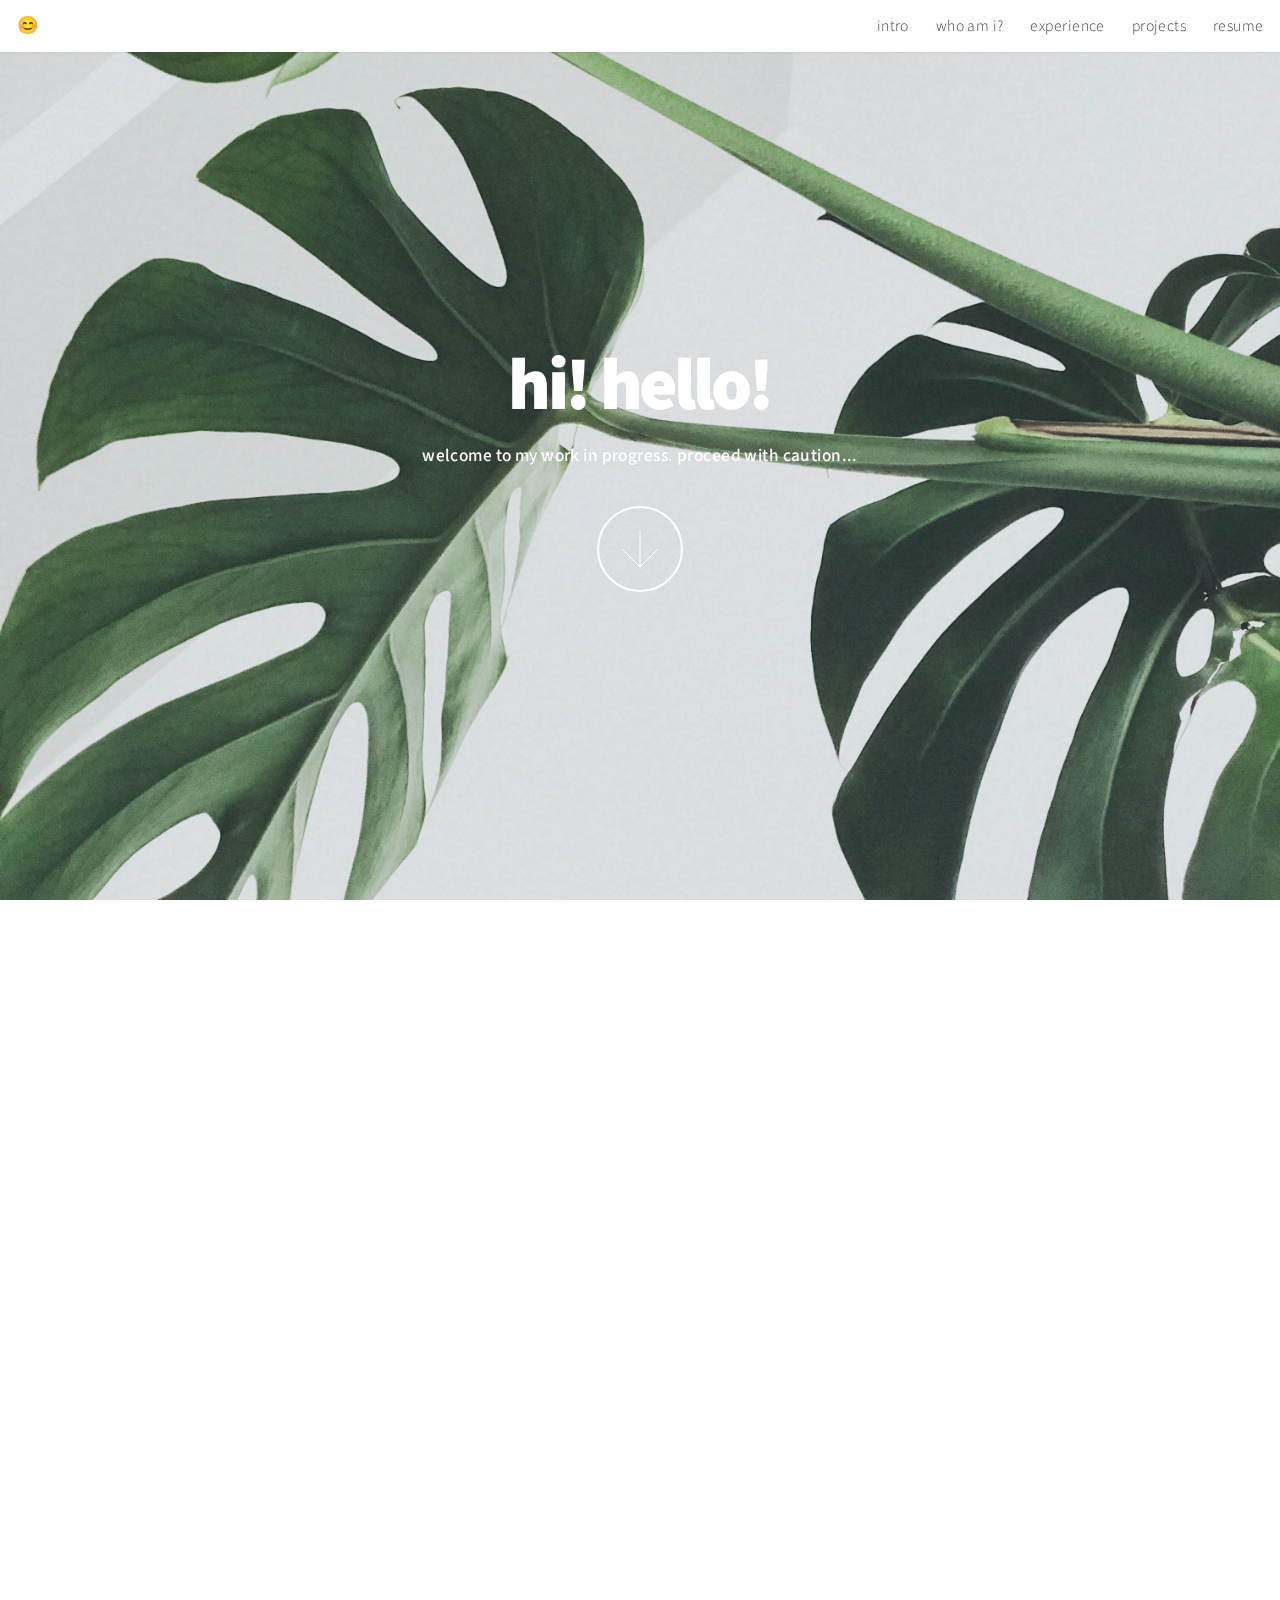
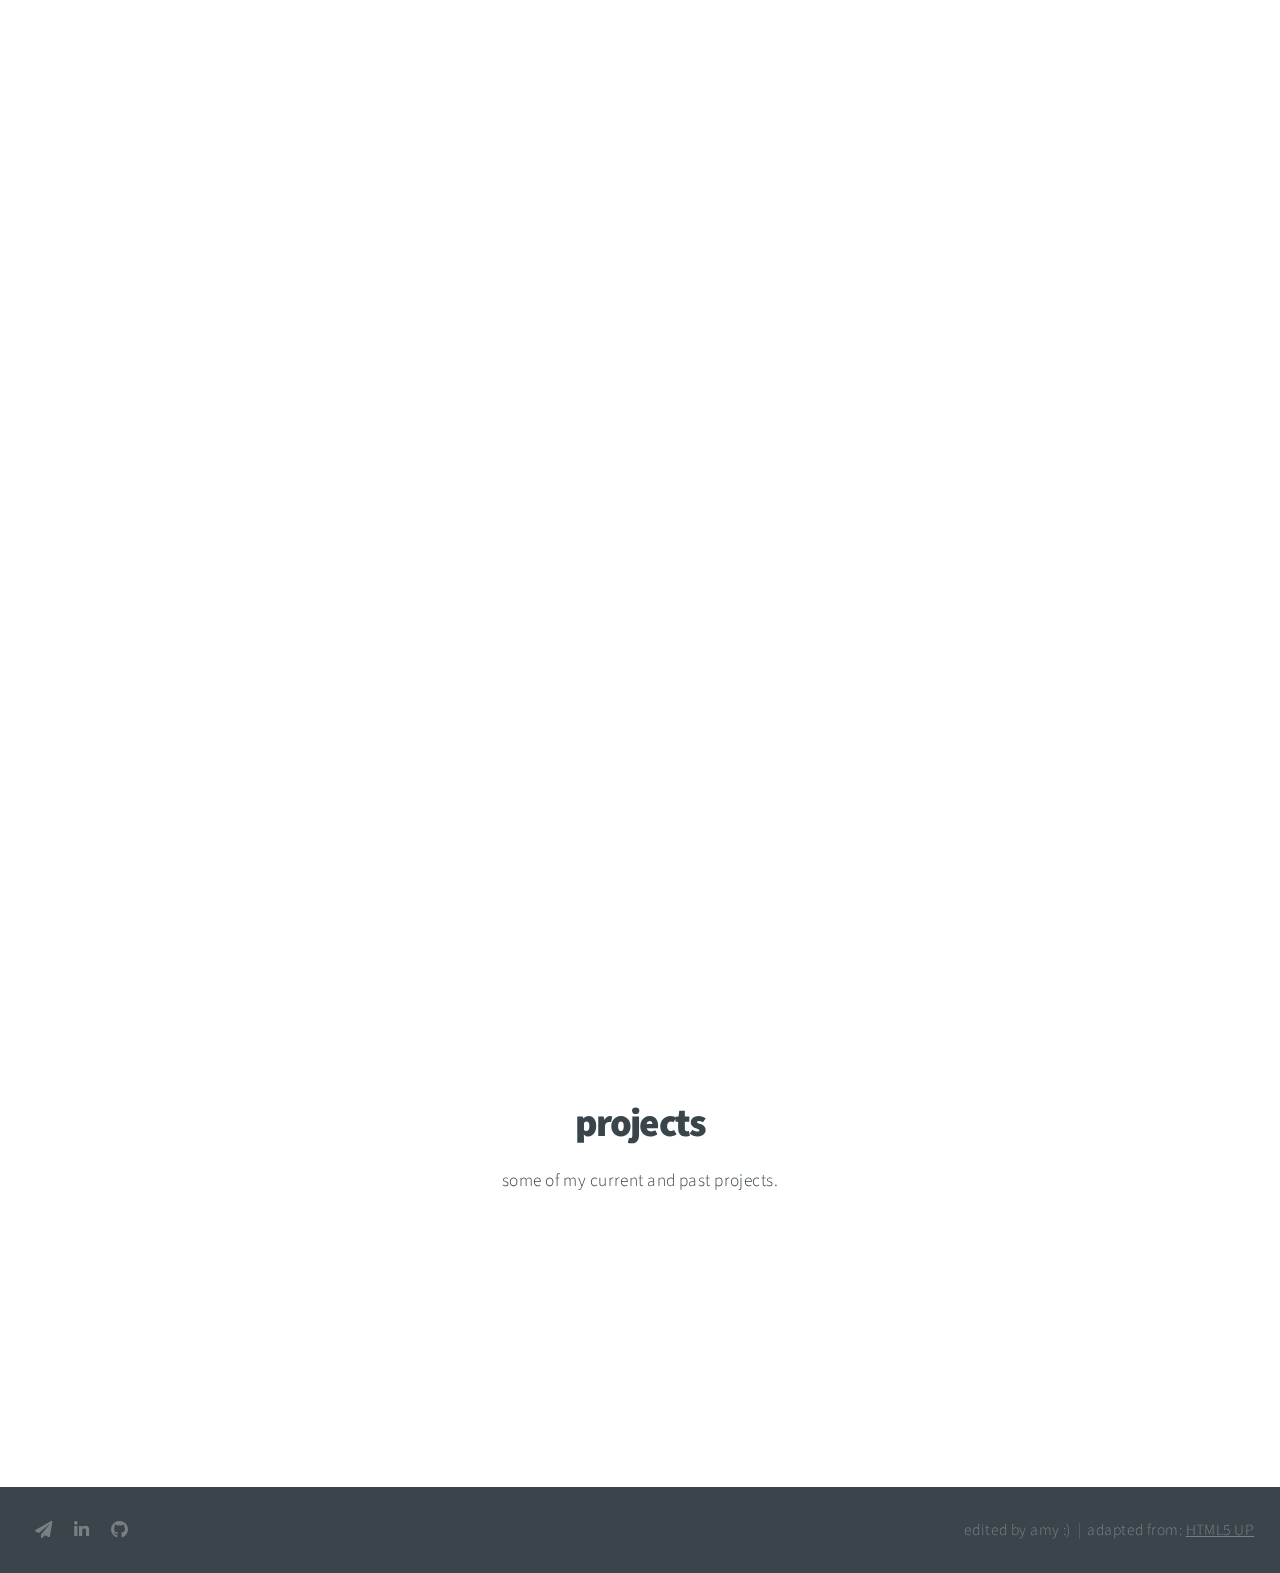
<file: website/index.html>
<!DOCTYPE HTML>
<!--
	Big Picture by HTML5 UP
	html5up.net | @ajlkn
	Free for personal and commercial use under the CCA 3.0 license (html5up.net/license)
-->
<html>
	<head>
		<title>  👋 hello! </title>
		<meta charset="utf-8" />
		<meta name="viewport" content="width=device-width, initial-scale=1, user-scalable=no" />
		<link rel="stylesheet" href="assets/css/main.css" />
		<noscript><link rel="stylesheet" href="assets/css/noscript.css" /></noscript>
	</head>
	<body class="is-preload">

		<!-- Header -->
			<header id="header">
				<h1> 😊 </h1>
				<nav>
					<ul>
						<li><a href="#intro">intro</a></li>
						<li><a href="#one">who am i?</a></li>
						<li><a href="#two">experience</a></li>
						<li><a href="#work">projects</a></li>
						<li><a href="assets/amykong-resume.pdf" target="_blank" >resume</a></li>
					</ul>
				</nav>
			</header>

		<!-- Intro -->
			<section id="intro" class="main style1 dark fullscreen">
				<div class="content">
					<header>
						<h2>hi! hello!</h2>
					</header>
					<p> <b> welcome to my work in progress. proceed with caution...  </b> </p>
					<footer>
						<a href="#one" class="button style2 down">More</a>
					</footer>
				</div>
			</section>

		<!-- One -->
			<section id="one" class="main style2 right dark fullscreen">
				<div class="content box style2">
					<header>
						<h2>who am i?</h2>
					</header>
					<p> i'm amy! i currently study mathematics and computer science at UBC. </p>
				</div>
				<a href="#two" class="button style2 down anchored">Next</a>
			</section>

		<!-- Two -->
			<section id="two" class="main style2 left dark fullscreen">
				<div class="content box style2">
					<header>
						<h2>work experience</h2>
					</header>
					<h4> Lifeguard/Instructor   |   City of Vancouver </h4>
					
					<p> 
						<ul> ‣ Teach and engage children, ages 3-16, about swimming skills and water safety </ul> 
						<ul> ‣ Develop and adapt lesson plans to various types of learners </ul>
						<ul> ‣ Continuously learn new techniques and skills when teaching in novel environments </ul>
						<ul> ‣ Ensure safety and overall security of patrons within the facility </ul> 
					</p>
					
				</div>
				<a href="#work" class="button style2 down anchored">Next</a>
			</section>

		<!-- Work -->
			<section id="work" class="main style3 primary">
				<div class="content">
					<header>
						<h2>projects</h2>
						<p> some of my current and past projects. </p>
					</header>

					<!-- Gallery  -->
						<div class="gallery">
							<article class="from-left">
								<!-- <a href="images/fulls/01.jpg" class="image fit"><img src="images/thumbs/01.jpg" title="The Anonymous Red" alt="" /></a> -->
								<h4>bullet journal inspired to-do list</h4>
								<p>
									<ul> ‣ made with Java, utilizing Java Swing as UI </ul>
									<ul> ‣ tested with JUnit </ul>
								</p>
							</article>
							<!-- <article class="from-right">
								
							</article>
							<article class="from-left">
								
							</article>
							<article class="from-right">
								
							</article>
							<article class="from-left">
								
							</article>
							<article class="from-right">
								
							</article> -->
						</div>

				</div>
			</section>


		<!-- Footer -->
			<footer id="footer">

				<!-- Icons -->
					<ul class="icons">
						<li><a href="mailto: amykong26@gmail.com" class="icon solid fa-paper-plane"><span class="label">Email</span></a></li>
						<li><a href="https://www.linkedin.com/in/amykong-/" target = "_blank" class="icon brands fa-linkedin-in"><span class="label">LinkedIn</span></a></li>
						<li><a href="https://github.com/a-kong" target="_blank" class = "icon brands fa-github"><span class="label">Github</span></a></li>
					</ul>

				<!-- Menu -->
					<ul class="menu">
						<li>edited by amy :) </li><li> adapted from: <a href="https://html5up.net" target = "_blank"> <span class = "label"> HTML5 UP </span></a></li>
					</ul>

			</footer>

		<!-- Scripts -->
			<script src="assets/js/jquery.min.js"></script>
			<script src="assets/js/jquery.poptrox.min.js"></script>
			<script src="assets/js/jquery.scrolly.min.js"></script>
			<script src="assets/js/jquery.scrollex.min.js"></script>
			<script src="assets/js/browser.min.js"></script>
			<script src="assets/js/breakpoints.min.js"></script>
			<script src="assets/js/util.js"></script>
			<script src="assets/js/main.js"></script>

	</body>
</html>
</file>
<file: website/assets/css/noscript.css>
/*
	Big Picture by HTML5 UP
	html5up.net | @ajlkn
	Free for personal and commercial use under the CCA 3.0 license (html5up.net/license)
*/

/* Loader */

	body:before, body:after {
		display: none;
	}
</file>
<file: website/assets/css/main.css>
@import url("https://fonts.googleapis.com/css?family=Source+Sans+Pro:300,900");
@import url("fontawesome-all.min.css");

/*
	Big Picture by HTML5 UP
	html5up.net | @ajlkn
	Free for personal and commercial use under the CCA 3.0 license (html5up.net/license)
*/

html, body, div, span, applet, object,
iframe, h1, h2, h3, h4, h5, h6, p, blockquote,
pre, a, abbr, acronym, address, big, cite,
code, del, dfn, em, img, ins, kbd, q, s, samp,
small, strike, strong, sub, sup, tt, var, b,
u, i, center, dl, dt, dd, ol, ul, li, fieldset,
form, label, legend, table, caption, tbody,
tfoot, thead, tr, th, td, article, aside,
canvas, details, embed, figure, figcaption,
footer, header, hgroup, menu, nav, output, ruby,
section, summary, time, mark, audio, video {
	margin: 0;
	padding: 0;
	border: 0;
	font-size: 100%;
	font: inherit;
	vertical-align: baseline;}

article, aside, details, figcaption, figure,
footer, header, hgroup, menu, nav, section {
	display: block;}

body {
	line-height: 1;
}

ol, ul {
	list-style: none;
}

blockquote, q {
	quotes: none;
}

	blockquote:before, blockquote:after, q:before, q:after {
		content: '';
		content: none;
	}

table {
	border-collapse: collapse;
	border-spacing: 0;
}

body {
	-webkit-text-size-adjust: none;
}

mark {
	background-color: transparent;
	color: inherit;
}

input::-moz-focus-inner {
	border: 0;
	padding: 0;
}

input, select, textarea {
	-moz-appearance: none;
	-webkit-appearance: none;
	-ms-appearance: none;
	appearance: none;
}

/* Basic */

	@-ms-viewport {
		width: device-width;
	}

	html {
		height: 100%;
	}

	html {
		box-sizing: border-box;
	}

	*, *:before, *:after {
		box-sizing: inherit;
	}

	body {
		background: #ffffff;
		height: 100%;
		min-width: 320px;
	}

		body.is-preload *, body.is-preload *:before, body.is-preload *:after {
			-moz-animation: none !important;
			-webkit-animation: none !important;
			-ms-animation: none !important;
			animation: none !important;
			-moz-transition: none !important;
			-webkit-transition: none !important;
			-ms-transition: none !important;
			transition: none !important;
		}

/* Spinner */

	@-moz-keyframes spinner-rotate {
		0% {
			-moz-transform: scale(1) rotate(0deg);
			-webkit-transform: scale(1) rotate(0deg);
			-ms-transform: scale(1) rotate(0deg);
			transform: scale(1) rotate(0deg);
		}

		100% {
			-moz-transform: scale(1) rotate(360deg);
			-webkit-transform: scale(1) rotate(360deg);
			-ms-transform: scale(1) rotate(360deg);
			transform: scale(1) rotate(360deg);
		}
	}

	@-webkit-keyframes spinner-rotate {
		0% {
			-moz-transform: scale(1) rotate(0deg);
			-webkit-transform: scale(1) rotate(0deg);
			-ms-transform: scale(1) rotate(0deg);
			transform: scale(1) rotate(0deg);
		}

		100% {
			-moz-transform: scale(1) rotate(360deg);
			-webkit-transform: scale(1) rotate(360deg);
			-ms-transform: scale(1) rotate(360deg);
			transform: scale(1) rotate(360deg);
		}
	}

	@-ms-keyframes spinner-rotate {
		0% {
			-moz-transform: scale(1) rotate(0deg);
			-webkit-transform: scale(1) rotate(0deg);
			-ms-transform: scale(1) rotate(0deg);
			transform: scale(1) rotate(0deg);
		}

		100% {
			-moz-transform: scale(1) rotate(360deg);
			-webkit-transform: scale(1) rotate(360deg);
			-ms-transform: scale(1) rotate(360deg);
			transform: scale(1) rotate(360deg);
		}
	}

	@keyframes spinner-rotate {
		0% {
			-moz-transform: scale(1) rotate(0deg);
			-webkit-transform: scale(1) rotate(0deg);
			-ms-transform: scale(1) rotate(0deg);
			transform: scale(1) rotate(0deg);
		}

		100% {
			-moz-transform: scale(1) rotate(360deg);
			-webkit-transform: scale(1) rotate(360deg);
			-ms-transform: scale(1) rotate(360deg);
			transform: scale(1) rotate(360deg);
		}
	}

/* Loader */

	@-moz-keyframes spinner-show {
		0% {
			opacity: 0;
		}

		100% {
			opacity: 1;
		}
	}

	@-webkit-keyframes spinner-show {
		0% {
			opacity: 0;
		}

		100% {
			opacity: 1;
		}
	}

	@-ms-keyframes spinner-show {
		0% {
			opacity: 0;
		}

		100% {
			opacity: 1;
		}
	}

	@keyframes spinner-show {
		0% {
			opacity: 0;
		}

		100% {
			opacity: 1;
		}
	}

	@-moz-keyframes spinner-hide {
		0% {
			-moz-transform: scale(1) rotate(0deg);
			-webkit-transform: scale(1) rotate(0deg);
			-ms-transform: scale(1) rotate(0deg);
			transform: scale(1) rotate(0deg);
			color: #e5e6e7;
			z-index: 100001;
		}

		99% {
			-moz-transform: scale(0.5) rotate(360deg);
			-webkit-transform: scale(0.5) rotate(360deg);
			-ms-transform: scale(0.5) rotate(360deg);
			transform: scale(0.5) rotate(360deg);
			color: #e5e6e7;
			z-index: 100001;
		}

		100% {
			-moz-transform: scale(0.5) rotate(360deg);
			-webkit-transform: scale(0.5) rotate(360deg);
			-ms-transform: scale(0.5) rotate(360deg);
			transform: scale(0.5) rotate(360deg);
			color: #e5e6e7;
			z-index: -1;
		}
	}

	@-webkit-keyframes spinner-hide {
		0% {
			-moz-transform: scale(1) rotate(0deg);
			-webkit-transform: scale(1) rotate(0deg);
			-ms-transform: scale(1) rotate(0deg);
			transform: scale(1) rotate(0deg);
			color: #e5e6e7;
			z-index: 100001;
		}

		99% {
			-moz-transform: scale(0.5) rotate(360deg);
			-webkit-transform: scale(0.5) rotate(360deg);
			-ms-transform: scale(0.5) rotate(360deg);
			transform: scale(0.5) rotate(360deg);
			color: #e5e6e7;
			z-index: 100001;
		}

		100% {
			-moz-transform: scale(0.5) rotate(360deg);
			-webkit-transform: scale(0.5) rotate(360deg);
			-ms-transform: scale(0.5) rotate(360deg);
			transform: scale(0.5) rotate(360deg);
			color: #e5e6e7;
			z-index: -1;
		}
	}

	@-ms-keyframes spinner-hide {
		0% {
			-moz-transform: scale(1) rotate(0deg);
			-webkit-transform: scale(1) rotate(0deg);
			-ms-transform: scale(1) rotate(0deg);
			transform: scale(1) rotate(0deg);
			color: #e5e6e7;
			z-index: 100001;
		}

		99% {
			-moz-transform: scale(0.5) rotate(360deg);
			-webkit-transform: scale(0.5) rotate(360deg);
			-ms-transform: scale(0.5) rotate(360deg);
			transform: scale(0.5) rotate(360deg);
			color: #e5e6e7;
			z-index: 100001;
		}

		100% {
			-moz-transform: scale(0.5) rotate(360deg);
			-webkit-transform: scale(0.5) rotate(360deg);
			-ms-transform: scale(0.5) rotate(360deg);
			transform: scale(0.5) rotate(360deg);
			color: #e5e6e7;
			z-index: -1;
		}
	}

	@keyframes spinner-hide {
		0% {
			-moz-transform: scale(1) rotate(0deg);
			-webkit-transform: scale(1) rotate(0deg);
			-ms-transform: scale(1) rotate(0deg);
			transform: scale(1) rotate(0deg);
			color: #e5e6e7;
			z-index: 100001;
		}

		99% {
			-moz-transform: scale(0.5) rotate(360deg);
			-webkit-transform: scale(0.5) rotate(360deg);
			-ms-transform: scale(0.5) rotate(360deg);
			transform: scale(0.5) rotate(360deg);
			color: #e5e6e7;
			z-index: 100001;
		}

		100% {
			-moz-transform: scale(0.5) rotate(360deg);
			-webkit-transform: scale(0.5) rotate(360deg);
			-ms-transform: scale(0.5) rotate(360deg);
			transform: scale(0.5) rotate(360deg);
			color: #e5e6e7;
			z-index: -1;
		}
	}

	@-moz-keyframes overlay-hide {
		0% {
			opacity: 1;
			z-index: 100000;
		}

		15% {
			opacity: 1;
			z-index: 100000;
		}

		99% {
			opacity: 0;
			z-index: 100000;
		}

		100% {
			opacity: 0;
			z-index: -1;
		}
	}

	@-webkit-keyframes overlay-hide {
		0% {
			opacity: 1;
			z-index: 100000;
		}

		15% {
			opacity: 1;
			z-index: 100000;
		}

		99% {
			opacity: 0;
			z-index: 100000;
		}

		100% {
			opacity: 0;
			z-index: -1;
		}
	}

	@-ms-keyframes overlay-hide {
		0% {
			opacity: 1;
			z-index: 100000;
		}

		15% {
			opacity: 1;
			z-index: 100000;
		}

		99% {
			opacity: 0;
			z-index: 100000;
		}

		100% {
			opacity: 0;
			z-index: -1;
		}
	}

	@keyframes overlay-hide {
		0% {
			opacity: 1;
			z-index: 100000;
		}

		15% {
			opacity: 1;
			z-index: 100000;
		}

		99% {
			opacity: 0;
			z-index: 100000;
		}

		100% {
			opacity: 0;
			z-index: -1;
		}
	}

	body {
		text-decoration: none;
	}

		body:before {
			-moz-animation: spinner-show 1.5s 1 0.25s ease forwards, spinner-hide 0.25s ease-in-out forwards !important;
			-webkit-animation: spinner-show 1.5s 1 0.25s ease forwards, spinner-hide 0.25s ease-in-out forwards !important;
			-ms-animation: spinner-show 1.5s 1 0.25s ease forwards, spinner-hide 0.25s ease-in-out forwards !important;
			animation: spinner-show 1.5s 1 0.25s ease forwards, spinner-hide 0.25s ease-in-out forwards !important;
			-moz-transform-origin: 50% 50%;
			-webkit-transform-origin: 50% 50%;
			-ms-transform-origin: 50% 50%;
			transform-origin: 50% 50%;
			-moz-osx-font-smoothing: grayscale;
			-webkit-font-smoothing: antialiased;
			font-family: FontAwesome;
			font-style: normal;
			font-weight: normal;
			text-transform: none !important;
			color: #e5e6e7;
			content: '\f1ce';
			cursor: default;
			display: block;
			font-size: 2em;
			height: 2em;
			left: 50%;
			line-height: 2em;
			margin: -1em 0 0 -1em;
			opacity: 0;
			position: fixed;
			text-align: center;
			top: 50%;
			width: 2em;
			z-index: -1;
		}

		body:after {
			-moz-animation: overlay-hide 1.5s ease-in forwards !important;
			-webkit-animation: overlay-hide 1.5s ease-in forwards !important;
			-ms-animation: overlay-hide 1.5s ease-in forwards !important;
			animation: overlay-hide 1.5s ease-in forwards !important;
			background: #ffffff;
			content: '';
			display: block;
			height: 100%;
			left: 0;
			opacity: 0;
			position: fixed;
			top: 0;
			width: 100%;
			z-index: -1;
		}

		body.is-preload:before {
			-moz-animation: spinner-show 1.5s 1 0.25s ease forwards, spinner-rotate 0.75s infinite linear !important;
			-webkit-animation: spinner-show 1.5s 1 0.25s ease forwards, spinner-rotate 0.75s infinite linear !important;
			-ms-animation: spinner-show 1.5s 1 0.25s ease forwards, spinner-rotate 0.75s infinite linear !important;
			animation: spinner-show 1.5s 1 0.25s ease forwards, spinner-rotate 0.75s infinite linear !important;
			z-index: 100001;
		}

		body.is-preload:after {
			-moz-animation: none !important;
			-webkit-animation: none !important;
			-ms-animation: none !important;
			animation: none !important;
			opacity: 1;
			z-index: 100000;
		}

	@media (-webkit-min-device-pixel-ratio: 2) {

		body:before {
			line-height: 2.025em;
		}

	}

/* Type */

	body, input, textarea, select {
		font-family: "Source Sans Pro", "sans-serif";
		font-weight: 300;
		font-size: 18pt;
		line-height: 1.75em;
		color: #39454b;
		letter-spacing: 0.025em;
	}

		@media screen and (max-width: 1920px) {

			body, input, textarea, select {
				font-size: 17pt;
			}

		}

		@media screen and (max-width: 1680px) {

			body, input, textarea, select {
				font-size: 15pt;
			}

		}

		@media screen and (max-width: 1280px) {

			body, input, textarea, select {
				font-size: 13pt;
			}

		}

		@media screen and (max-width: 1000px) {

			body, input, textarea, select {
				font-size: 13pt;
			}

		}

		@media screen and (max-width: 736px) {

			body, input, textarea, select {
				font-size: 12pt;
				line-height: 1.5em;
			}

		}

	h1, h2, h3, h4, h5, h6 {
		font-weight: 900;
		color: inherit;
		letter-spacing: -0.0325em;
	}

		h1 a, h2 a, h3 a, h4 a, h5 a, h6 a {
			color: inherit;
			text-decoration: none;
		}

	h2 {
		font-size: 2.25em;
		line-height: 1.25em;
		letter-spacing: -0.05em;
	}

	@media screen and (max-width: 736px) {

		h2 {
			font-size: 1.5em;
		}

	}

	strong {
		font-weight: 900;
		color: inherit;
	}

	b {
		font-weight: 500;
		color: inherit;
	}


	em, i {
		font-style: italic;
	}

	a {
		-moz-transition: color 0.2s ease-in-out;
		-webkit-transition: color 0.2s ease-in-out;
		-ms-transition: color 0.2s ease-in-out;
		transition: color 0.2s ease-in-out;
		color: #98c593;
	}

	sub {
		position: relative;
		top: 0.5em;
		font-size: 0.8em;
	}

	sup {
		position: relative;
		top: -0.5em;
		font-size: 0.8em;
	}

	hr {
		border: 0;
		border-top: solid 1px #e5e6e7;
	}

	blockquote {
		border-left: solid 0.5em #e5e6e7;
		padding: 1em 0 1em 2em;
		font-style: italic;
	}

	p, ul, ol, dl, table {
		margin-bottom: 1em;
	}

/* Box */

	.box {
		background: #ffffff;
		color: #39454b;
		padding: 2em;
	}

		.box > :last-child {
			margin-bottom: 0;
		}

		.box.style2 {
			padding: 3.5em 2.5em 3.5em 2.5em;
		}

		@media screen and (max-width: 736px) {

			.box {
				padding: 1em;
			}

				.box.style2 {
					padding: 1.5em 1.25em 1.5em 1.25em;
					background-color: rgba(255, 255, 255, 0.9);
				}

		}

/* Button */

	input[type="button"],
	input[type="submit"],
	input[type="reset"],
	.button,
	button {
		-moz-appearance: none;
		-webkit-appearance: none;
		-ms-appearance: none;
		appearance: none;
		-moz-transition: background-color 0.2s ease-in-out;
		-webkit-transition: background-color 0.2s ease-in-out;
		-ms-transition: background-color 0.2s ease-in-out;
		transition: background-color 0.2s ease-in-out;
		background-color: #98c593;
		border: 0;
		border-radius: 3.5em;
		color: #ffffff;
		cursor: pointer;
		display: inline-block;
		height: 3.5em;
		line-height: 3.5em;
		outline: 0;
		padding: 0 2em 0 2em;
		position: relative;
		text-align: center;
		text-decoration: none;
	}

		input[type="button"].down,
		input[type="submit"].down,
		input[type="reset"].down,
		.button.down,
		button.down {
			width: 5em;
			height: 5em;
			line-height: 4.5em;
			padding: 0;
			background-image: url("images/dark-arrow.svg");
			background-position: center center;
			background-repeat: no-repeat;
			text-indent: -10em;
			overflow: hidden;
		}

			input[type="button"].down.anchored,
			input[type="submit"].down.anchored,
			input[type="reset"].down.anchored,
			.button.down.anchored,
			button.down.anchored {
				bottom: 0;
				border-bottom: 0;
				border-radius: 3em 3em 0 0;
				height: 4.5em;
				margin-left: -2.5em;
			}

		input[type="button"].anchored,
		input[type="submit"].anchored,
		input[type="reset"].anchored,
		.button.anchored,
		button.anchored {
			position: absolute;
			left: 50%;
		}

		input[type="button"]:hover,
		input[type="submit"]:hover,
		input[type="reset"]:hover,
		.button:hover,
		button:hover {
			background-color: #a8cea4;
		}

		input[type="button"]:active,
		input[type="submit"]:active,
		input[type="reset"]:active,
		.button:active,
		button:active {
			background-color: #88bc82;
		}

		input[type="button"].style2,
		input[type="submit"].style2,
		input[type="reset"].style2,
		.button.style2,
		button.style2 {
			background-color: transparent;
			border: solid 2px #e5e6e7;
			color: inherit;
		}

			input[type="button"].style2:hover,
			input[type="submit"].style2:hover,
			input[type="reset"].style2:hover,
			.button.style2:hover,
			button.style2:hover {
				background-color: rgba(229, 230, 231, 0.25);
			}

			input[type="button"].style2:active,
			input[type="submit"].style2:active,
			input[type="reset"].style2:active,
			.button.style2:active,
			button.style2:active {
				background-color: rgba(229, 230, 231, 0.375);
			}

			input[type="button"].style2.down,
			input[type="submit"].style2.down,
			input[type="reset"].style2.down,
			.button.style2.down,
			button.style2.down {
				background-image: url("images/arrow.svg");
			}



/* Icon */

	.icon {
		text-decoration: none;
		position: relative;
		text-decoration: none;
	}

		.icon:before {
			-moz-osx-font-smoothing: grayscale;
			-webkit-font-smoothing: antialiased;
			display: inline-block;
			font-style: normal;
			font-variant: normal;
			text-rendering: auto;
			line-height: 1;
			text-transform: none !important;
			font-family: 'Font Awesome 5 Free';
			font-weight: 400;
		}

		.icon:before {
			line-height: inherit;
		}

		.icon > .label {
			display: none;
		}

		.icon.solid:before {
			font-weight: 900;
		}

		.icon.brands:before {
			font-family: 'Font Awesome 5 Brands';
		}

/* Image */

	.image {
		position: relative;
		display: inline-block;
	}

		.image:before {
			content: '';
			position: absolute;
			left: 0;
			top: 0;
			width: 100%;
			height: 100%;
			background: url("images/overlay.png");
		}

		.image img {
			display: block;
			width: 100%;
		}

		.image.featured {
			display: block;
			width: 100%;
			margin: 0 0 2em 0;
		}

		.image.fit {
			display: block;
			width: 100%;
		}

		.image.left {
			float: left;
			margin: 0 2em 2em 0;
		}

		.image.centered {
			display: block;
			margin: 0 0 2em 0;
		}

			.image.centered img {
				margin: 0 auto;
				width: auto;
			}

/* List */

	ul.default {
		list-style: disc;
		padding-left: 1em;
	}

		ul.default li {
			padding-left: 0.5em;
		}

	ul.menu {
		cursor: default;
	}

		ul.menu li {
			display: inline-block;
			line-height: 1em;
			border-left: solid 1px #e5e6e7;
			padding: 0 0 0 0.5em;
			margin: 0 0 0 0.5em;
		}

			ul.menu li:first-child {
				border-left: 0;
				padding-left: 0;
				margin-left: 0;
			}

	ol.default {
		list-style: decimal;
		padding-left: 1.25em;
	}

		ol.default li {
			padding-left: 0.25em;
		}

/* Actions */

	ul.actions {
		display: -moz-flex;
		display: -webkit-flex;
		display: -ms-flex;
		display: flex;
		cursor: default;
		list-style: none;
		margin-left: -1em;
		padding-left: 0;
	}

		ul.actions li {
			padding: 0 0 0 1em;
			vertical-align: middle;
		}

		ul.actions.special {
			-moz-justify-content: center;
			-webkit-justify-content: center;
			-ms-justify-content: center;
			justify-content: center;
			width: 100%;
			margin-left: 0;
		}

			ul.actions.special li:first-child {
				padding-left: 0;
			}

		ul.actions.stacked {
			-moz-flex-direction: column;
			-webkit-flex-direction: column;
			-ms-flex-direction: column;
			flex-direction: column;
			margin-left: 0;
		}

			ul.actions.stacked li {
				padding: 1.3em 0 0 0;
			}

				ul.actions.stacked li:first-child {
					padding-top: 0;
				}

		ul.actions.fit {
			width: calc(100% + 1em);
		}

			ul.actions.fit li {
				-moz-flex-grow: 1;
				-webkit-flex-grow: 1;
				-ms-flex-grow: 1;
				flex-grow: 1;
				-moz-flex-shrink: 1;
				-webkit-flex-shrink: 1;
				-ms-flex-shrink: 1;
				flex-shrink: 1;
				width: 100%;
			}

				ul.actions.fit li > * {
					width: 100%;
				}

			ul.actions.fit.stacked {
				width: 100%;
			}

		@media screen and (max-width: 480px) {

			ul.actions:not(.fixed) {
				-moz-flex-direction: column;
				-webkit-flex-direction: column;
				-ms-flex-direction: column;
				flex-direction: column;
				margin-left: 0;
				width: 100% !important;
			}

				ul.actions:not(.fixed) li {
					-moz-flex-grow: 1;
					-webkit-flex-grow: 1;
					-ms-flex-grow: 1;
					flex-grow: 1;
					-moz-flex-shrink: 1;
					-webkit-flex-shrink: 1;
					-ms-flex-shrink: 1;
					flex-shrink: 1;
					padding: 1em 0 0 0;
					text-align: center;
					width: 100%;
				}

					ul.actions:not(.fixed) li > * {
						width: 100%;
					}

					ul.actions:not(.fixed) li:first-child {
						padding-top: 0;
					}

					ul.actions:not(.fixed) li input[type="submit"],
					ul.actions:not(.fixed) li input[type="reset"],
					ul.actions:not(.fixed) li input[type="button"],
					ul.actions:not(.fixed) li button,
					ul.actions:not(.fixed) li .button {
						width: 100%;
					}

						ul.actions:not(.fixed) li input[type="submit"].icon:before,
						ul.actions:not(.fixed) li input[type="reset"].icon:before,
						ul.actions:not(.fixed) li input[type="button"].icon:before,
						ul.actions:not(.fixed) li button.icon:before,
						ul.actions:not(.fixed) li .button.icon:before {
							margin-left: -0.5rem;
						}

		}

/* Icons */

	ul.icons {
		cursor: default;
	}

		ul.icons li {
			display: inline-block;
		}

		ul.icons a {
			display: inline-block;
			width: 2em;
			height: 2em;
			line-height: 2em;
			text-align: center;
			border: 0;
		}

/* Sections/Article */

	header {
		margin-bottom: 1em;
	}

		header p {
			display: block;
			margin: 1em 0 0 0;
			padding: 0 0 0.5em 0;
		}

	footer {
		margin-top: 2em;
	}

/* Table */

	table {
		width: 100%;
	}

		table.default {
			width: 100%;
		}

			table.default tbody tr:nth-child(2n+2) {
				background: rgba(229, 230, 231, 0.5);
			}

			table.default td {
				padding: 0.5em 1em 0.5em 1em;
			}

			table.default th {
				text-align: left;
				font-weight: 900;
				padding: 0.5em 1em 0.5em 1em;
			}

			table.default thead {
				background: #39454b;
				color: #ffffff;
			}

			table.default tfoot {
				background: #e5e6e7;
			}

/* Poptrox */

	.poptrox-popup {
		-moz-box-sizing: content-box;
		-webkit-box-sizing: content-box;
		-ms-box-sizing: content-box;
		box-sizing: content-box;
		background: #fff;
		padding-bottom: 3em;
		box-shadow: 0 0.1em 0.15em 0 rgba(0, 0, 0, 0.15);
	}

		.poptrox-popup .loader {
			position: absolute;
			top: 50%;
			left: 50%;
			margin: -1em 0 0 -1em;
			width: 2em;
			height: 2em;
			display: block;
			font-size: 2em;
		}

			.poptrox-popup .loader:before {
				-moz-animation: spinner-rotate 0.75s infinite linear !important;
				-webkit-animation: spinner-rotate 0.75s infinite linear !important;
				-ms-animation: spinner-rotate 0.75s infinite linear !important;
				animation: spinner-rotate 0.75s infinite linear !important;
				-moz-osx-font-smoothing: grayscale;
				-webkit-font-smoothing: antialiased;
				font-family: FontAwesome;
				font-style: normal;
				font-weight: normal;
				text-transform: none !important;
				color: #e5e6e7;
				content: '\f1ce';
				cursor: default;
				display: block;
				height: 2em;
				left: 0;
				line-height: 2em;
				position: absolute;
				text-align: center;
				top: 0;
				width: 2em;
			}

		.poptrox-popup .caption {
			position: absolute;
			bottom: 0;
			left: 0;
			background: #ffffff;
			width: 100%;
			height: 3em;
			line-height: 2.8em;
			text-align: center;
			cursor: default;
			z-index: 1;
			font-size: 0.9em;
		}

		.poptrox-popup .nav-next,
		.poptrox-popup .nav-previous {
			-moz-transition: opacity 0.2s ease-in-out;
			-webkit-transition: opacity 0.2s ease-in-out;
			-ms-transition: opacity 0.2s ease-in-out;
			transition: opacity 0.2s ease-in-out;
			position: absolute;
			top: 0;
			width: 50%;
			height: 100%;
			opacity: 0;
			cursor: pointer;
			background: rgba(0, 0, 0, 0.01);
			-webkit-tap-highlight-color: rgba(255, 255, 255, 0);
		}

		.poptrox-popup .nav-next:before,
		.poptrox-popup .nav-previous:before {
			content: '';
			position: absolute;
			width: 96px;
			height: 64px;
			background: url("images/poptrox-nav.svg");
			top: calc(50% - 1.5em);
			margin: -32px 0 0 0;
		}

		.poptrox-popup:hover .nav-next,
		.poptrox-popup:hover .nav-previous {
			opacity: 0.5;
		}

		.poptrox-popup:hover .nav-next:hover,
		.poptrox-popup:hover .nav-previous:hover {
			opacity: 1.0;
		}

		.poptrox-popup .nav-previous:before {
			-moz-transform: scaleX(-1);
			-webkit-transform: scaleX(-1);
			-ms-transform: scaleX(-1);
			transform: scaleX(-1);
			-ms-filter: "FlipH";
			filter: FlipH;
		}

		.poptrox-popup .nav-next {
			right: 0;
		}

			.poptrox-popup .nav-next:before {
				right: 0;
			}

		.poptrox-popup .nav-previous {
			left: 0;
		}

			.poptrox-popup .nav-previous:before {
				left: 0;
			}

		.poptrox-popup .closer {
			-moz-transition: opacity 0.2s ease-in-out;
			-webkit-transition: opacity 0.2s ease-in-out;
			-ms-transition: opacity 0.2s ease-in-out;
			transition: opacity 0.2s ease-in-out;
			position: absolute;
			top: 0;
			right: 0;
			width: 64px;
			height: 64px;
			text-indent: -9999px;
			z-index: 2;
			opacity: 0;
			-webkit-tap-highlight-color: rgba(255, 255, 255, 0);
		}

			.poptrox-popup .closer:before {
				content: '';
				display: block;
				position: absolute;
				right: 16px;
				top: 16px;
				width: 40px;
				height: 40px;
				border-radius: 100%;
				box-shadow: inset 0 0 0 2px #fff;
				background: url("images/poptrox-closer.svg") center center;
				color: #ffffff !important;
			}

		.poptrox-popup:hover .closer {
			opacity: 0.5;
		}

			.poptrox-popup:hover .closer:hover {
				opacity: 1.0;
			}

		body.is-touch .poptrox-popup .nav-next,
		body.is-touch .poptrox-popup .nav-previous,
		body.is-touch .poptrox-popup .closer {
			opacity: 1.0 !important;
		}

		@media screen and (max-width: 736px) {

			.poptrox-popup .nav-next:before,
			.poptrox-popup .nav-previous:before {
				width: 48px;
				height: 32px;
				background-size: contain;
				margin: -16px 0 0 0;
			}

			.poptrox-popup .closer:before {
				right: 12px;
				top: 12px;
				width: 20px;
				height: 20px;
				box-shadow: inset 0 0 0 1px #fff;
				background-size: contain;
				opacity: 0.65;
			}

		}

/* Gallery */

	.gallery {
		display: -moz-flex;
		display: -webkit-flex;
		display: -ms-flex;
		display: flex;
		-moz-flex-wrap: wrap;
		-webkit-flex-wrap: wrap;
		-ms-flex-wrap: wrap;
		flex-wrap: wrap;
		width: 45em;
		max-width: 100%;
		margin: 0 auto 2em auto;
	}

		.gallery article {
			-moz-transition: -moz-transform 1s ease, opacity 1s ease;
			-webkit-transition: -webkit-transform 1s ease, opacity 1s ease;
			-ms-transition: -ms-transform 1s ease, opacity 1s ease;
			transition: transform 1s ease, opacity 1s ease;
			-moz-transform: translateX(0);
			-webkit-transform: translateX(0);
			-ms-transform: translateX(0);
			transform: translateX(0);
			width: 50%;
			position: relative;
			opacity: 1.0;
		}

			.gallery article .image {
				margin: 0;
				display: block;
			}

			.gallery article:nth-last-child(1n) {
				-moz-transition-delay: 0.05s;
				-webkit-transition-delay: 0.05s;
				-ms-transition-delay: 0.05s;
				transition-delay: 0.05s;
			}

			.gallery article:nth-last-child(2n) {
				-moz-transition-delay: 0.05s;
				-webkit-transition-delay: 0.05s;
				-ms-transition-delay: 0.05s;
				transition-delay: 0.05s;
			}

			.gallery article:nth-last-child(2n) {
				-moz-transition-delay: 0.1s;
				-webkit-transition-delay: 0.1s;
				-ms-transition-delay: 0.1s;
				transition-delay: 0.1s;
			}

			.gallery article:nth-last-child(3n) {
				-moz-transition-delay: 0.1s;
				-webkit-transition-delay: 0.1s;
				-ms-transition-delay: 0.1s;
				transition-delay: 0.1s;
			}

			.gallery article:nth-last-child(3n) {
				-moz-transition-delay: 0.15s;
				-webkit-transition-delay: 0.15s;
				-ms-transition-delay: 0.15s;
				transition-delay: 0.15s;
			}

			.gallery article:nth-last-child(4n) {
				-moz-transition-delay: 0.15s;
				-webkit-transition-delay: 0.15s;
				-ms-transition-delay: 0.15s;
				transition-delay: 0.15s;
			}

			.gallery article:nth-last-child(4n) {
				-moz-transition-delay: 0.2s;
				-webkit-transition-delay: 0.2s;
				-ms-transition-delay: 0.2s;
				transition-delay: 0.2s;
			}

			.gallery article:nth-last-child(5n) {
				-moz-transition-delay: 0.2s;
				-webkit-transition-delay: 0.2s;
				-ms-transition-delay: 0.2s;
				transition-delay: 0.2s;
			}

			.gallery article:nth-last-child(5n) {
				-moz-transition-delay: 0.25s;
				-webkit-transition-delay: 0.25s;
				-ms-transition-delay: 0.25s;
				transition-delay: 0.25s;
			}

			.gallery article:nth-last-child(6n) {
				-moz-transition-delay: 0.25s;
				-webkit-transition-delay: 0.25s;
				-ms-transition-delay: 0.25s;
				transition-delay: 0.25s;
			}

			.gallery article:nth-last-child(6n) {
				-moz-transition-delay: 0.3s;
				-webkit-transition-delay: 0.3s;
				-ms-transition-delay: 0.3s;
				transition-delay: 0.3s;
			}

			.gallery article:nth-last-child(7n) {
				-moz-transition-delay: 0.3s;
				-webkit-transition-delay: 0.3s;
				-ms-transition-delay: 0.3s;
				transition-delay: 0.3s;
			}

			.gallery article:nth-last-child(7n) {
				-moz-transition-delay: 0.35s;
				-webkit-transition-delay: 0.35s;
				-ms-transition-delay: 0.35s;
				transition-delay: 0.35s;
			}

			.gallery article:nth-last-child(8n) {
				-moz-transition-delay: 0.35s;
				-webkit-transition-delay: 0.35s;
				-ms-transition-delay: 0.35s;
				transition-delay: 0.35s;
			}

			.gallery article:nth-last-child(8n) {
				-moz-transition-delay: 0.4s;
				-webkit-transition-delay: 0.4s;
				-ms-transition-delay: 0.4s;
				transition-delay: 0.4s;
			}

			.gallery article:nth-last-child(9n) {
				-moz-transition-delay: 0.4s;
				-webkit-transition-delay: 0.4s;
				-ms-transition-delay: 0.4s;
				transition-delay: 0.4s;
			}

			.gallery article:nth-last-child(9n) {
				-moz-transition-delay: 0.45s;
				-webkit-transition-delay: 0.45s;
				-ms-transition-delay: 0.45s;
				transition-delay: 0.45s;
			}

			.gallery article:nth-last-child(10n) {
				-moz-transition-delay: 0.45s;
				-webkit-transition-delay: 0.45s;
				-ms-transition-delay: 0.45s;
				transition-delay: 0.45s;
			}

			.gallery article:nth-last-child(10n) {
				-moz-transition-delay: 0.5s;
				-webkit-transition-delay: 0.5s;
				-ms-transition-delay: 0.5s;
				transition-delay: 0.5s;
			}

			.gallery article:nth-last-child(11n) {
				-moz-transition-delay: 0.5s;
				-webkit-transition-delay: 0.5s;
				-ms-transition-delay: 0.5s;
				transition-delay: 0.5s;
			}

			.gallery article:nth-last-child(11n) {
				-moz-transition-delay: 0.55s;
				-webkit-transition-delay: 0.55s;
				-ms-transition-delay: 0.55s;
				transition-delay: 0.55s;
			}

			.gallery article:nth-last-child(12n) {
				-moz-transition-delay: 0.55s;
				-webkit-transition-delay: 0.55s;
				-ms-transition-delay: 0.55s;
				transition-delay: 0.55s;
			}

			.gallery article:nth-last-child(12n) {
				-moz-transition-delay: 0.6s;
				-webkit-transition-delay: 0.6s;
				-ms-transition-delay: 0.6s;
				transition-delay: 0.6s;
			}

			.gallery article:nth-last-child(13n) {
				-moz-transition-delay: 0.6s;
				-webkit-transition-delay: 0.6s;
				-ms-transition-delay: 0.6s;
				transition-delay: 0.6s;
			}

			.gallery article:nth-last-child(13n) {
				-moz-transition-delay: 0.65s;
				-webkit-transition-delay: 0.65s;
				-ms-transition-delay: 0.65s;
				transition-delay: 0.65s;
			}

			.gallery article:nth-last-child(14n) {
				-moz-transition-delay: 0.65s;
				-webkit-transition-delay: 0.65s;
				-ms-transition-delay: 0.65s;
				transition-delay: 0.65s;
			}

			.gallery article:nth-last-child(14n) {
				-moz-transition-delay: 0.7s;
				-webkit-transition-delay: 0.7s;
				-ms-transition-delay: 0.7s;
				transition-delay: 0.7s;
			}

			.gallery article:nth-last-child(15n) {
				-moz-transition-delay: 0.7s;
				-webkit-transition-delay: 0.7s;
				-ms-transition-delay: 0.7s;
				transition-delay: 0.7s;
			}

			.gallery article:nth-last-child(15n) {
				-moz-transition-delay: 0.75s;
				-webkit-transition-delay: 0.75s;
				-ms-transition-delay: 0.75s;
				transition-delay: 0.75s;
			}

			.gallery article:nth-last-child(16n) {
				-moz-transition-delay: 0.75s;
				-webkit-transition-delay: 0.75s;
				-ms-transition-delay: 0.75s;
				transition-delay: 0.75s;
			}

			.gallery article:nth-last-child(16n) {
				-moz-transition-delay: 0.8s;
				-webkit-transition-delay: 0.8s;
				-ms-transition-delay: 0.8s;
				transition-delay: 0.8s;
			}

			.gallery article:nth-last-child(17n) {
				-moz-transition-delay: 0.8s;
				-webkit-transition-delay: 0.8s;
				-ms-transition-delay: 0.8s;
				transition-delay: 0.8s;
			}

			.gallery article:nth-last-child(17n) {
				-moz-transition-delay: 0.85s;
				-webkit-transition-delay: 0.85s;
				-ms-transition-delay: 0.85s;
				transition-delay: 0.85s;
			}

			.gallery article:nth-last-child(18n) {
				-moz-transition-delay: 0.85s;
				-webkit-transition-delay: 0.85s;
				-ms-transition-delay: 0.85s;
				transition-delay: 0.85s;
			}

			.gallery article:nth-last-child(18n) {
				-moz-transition-delay: 0.9s;
				-webkit-transition-delay: 0.9s;
				-ms-transition-delay: 0.9s;
				transition-delay: 0.9s;
			}

			.gallery article:nth-last-child(19n) {
				-moz-transition-delay: 0.9s;
				-webkit-transition-delay: 0.9s;
				-ms-transition-delay: 0.9s;
				transition-delay: 0.9s;
			}

			.gallery article:nth-last-child(19n) {
				-moz-transition-delay: 0.95s;
				-webkit-transition-delay: 0.95s;
				-ms-transition-delay: 0.95s;
				transition-delay: 0.95s;
			}

			.gallery article:nth-last-child(20n) {
				-moz-transition-delay: 0.95s;
				-webkit-transition-delay: 0.95s;
				-ms-transition-delay: 0.95s;
				transition-delay: 0.95s;
			}

			.gallery article:nth-last-child(20n) {
				-moz-transition-delay: 1s;
				-webkit-transition-delay: 1s;
				-ms-transition-delay: 1s;
				transition-delay: 1s;
			}

			.gallery article:nth-last-child(21n) {
				-moz-transition-delay: 1s;
				-webkit-transition-delay: 1s;
				-ms-transition-delay: 1s;
				transition-delay: 1s;
			}

			.gallery article:nth-last-child(21n) {
				-moz-transition-delay: 1.05s;
				-webkit-transition-delay: 1.05s;
				-ms-transition-delay: 1.05s;
				transition-delay: 1.05s;
			}

			.gallery article:nth-last-child(22n) {
				-moz-transition-delay: 1.05s;
				-webkit-transition-delay: 1.05s;
				-ms-transition-delay: 1.05s;
				transition-delay: 1.05s;
			}

			.gallery article:nth-last-child(22n) {
				-moz-transition-delay: 1.1s;
				-webkit-transition-delay: 1.1s;
				-ms-transition-delay: 1.1s;
				transition-delay: 1.1s;
			}

			.gallery article:nth-last-child(23n) {
				-moz-transition-delay: 1.1s;
				-webkit-transition-delay: 1.1s;
				-ms-transition-delay: 1.1s;
				transition-delay: 1.1s;
			}

			.gallery article:nth-last-child(23n) {
				-moz-transition-delay: 1.15s;
				-webkit-transition-delay: 1.15s;
				-ms-transition-delay: 1.15s;
				transition-delay: 1.15s;
			}

			.gallery article:nth-last-child(24n) {
				-moz-transition-delay: 1.15s;
				-webkit-transition-delay: 1.15s;
				-ms-transition-delay: 1.15s;
				transition-delay: 1.15s;
			}

		.gallery.inactive article {
			opacity: 0;
		}

			.gallery.inactive article.from-left {
				-moz-transform: translateX(-14em);
				-webkit-transform: translateX(-14em);
				-ms-transform: translateX(-14em);
				transform: translateX(-14em);
			}

			.gallery.inactive article.from-right {
				-moz-transform: translateX(14em);
				-webkit-transform: translateX(14em);
				-ms-transform: translateX(14em);
				transform: translateX(14em);
			}

			.gallery.inactive article.from-top {
				-moz-transform: translateY(-7em);
				-webkit-transform: translateY(-7em);
				-ms-transform: translateY(-7em);
				transform: translateY(-7em);
			}

			.gallery.inactive article.from-bottom {
				-moz-transform: translateY(7em);
				-webkit-transform: translateY(7em);
				-ms-transform: translateY(7em);
				transform: translateY(7em);
			}

		@media screen and (max-width: 480px) {

			.gallery {
				-moz-flex-wrap: nowrap;
				-webkit-flex-wrap: nowrap;
				-ms-flex-wrap: nowrap;
				flex-wrap: nowrap;
				-moz-flex-direction: column;
				-webkit-flex-direction: column;
				-ms-flex-direction: column;
				flex-direction: column;
			}

				.gallery article {
					width: 100%;
				}

		}

/* Header */

	#header {
		position: fixed;
		z-index: 10000;
		left: 0;
		top: 0;
		width: 100%;
		background: rgba(255, 255, 255, 0.95);
		height: 3em;
		line-height: 3em;
		box-shadow: 0 0 0.15em 0 rgba(0, 0, 0, 0.1);
	}

		#header h1 {
			position: absolute;
			left: 1em;
			top: 0;
			height: 3em;
			line-height: 3em;
			cursor: default;
		}

			#header h1 a {
				font-size: 1.25em;
			}

		#header nav {
			position: absolute;
			right: 0.5em;
			top: 0;
			height: 3em;
			line-height: 3em;
		}

			#header nav ul {
				margin: 0;
			}

				#header nav ul li {
					display: inline-block;
					margin-left: 0.5em;
					font-size: 0.9em;
				}

					#header nav ul li a {
						display: block;
						color: inherit;
						text-decoration: none;
						height: 3em;
						line-height: 3em;
						padding: 0 0.5em 0 0.5em;
						outline: 0;
					}

		@media screen and (max-width: 736px) {

			#header {
				height: 2.5em;
				line-height: 2.5em;
			}

				#header h1 {
					text-align: center;
					position: relative;
					left: 0;
					top: 0;
					height: 2.5em;
					line-height: 2.5em;
				}

					#header h1 a {
						font-size: 1em;
					}

				#header nav {
					display: none;
				}

		}

	body {
		padding-top: 3em;
	}

		@media screen and (max-width: 736px) {

			body {
				padding-top: 2.5em;
			}

		}

/* Main */

	.main {
		display: -moz-flex;
		display: -webkit-flex;
		display: -ms-flex;
		display: flex;
		position: relative;
		margin: 0;
		overflow-x: hidden;
	}

		.main > .content {
			width: 45em;
			max-width: calc(100% - 4em);
			margin: 0 auto;
		}

			.main > .content > :last-child {
				margin-bottom: 0;
			}

		.main.fullscreen {
			min-height: 100%;
		}

		.main.style1 {
			-moz-align-items: center;
			-webkit-align-items: center;
			-ms-align-items: center;
			align-items: center;
			-moz-justify-content: center;
			-webkit-justify-content: center;
			-ms-justify-content: center;
			justify-content: center;
			text-align: center;
			padding: 3em 0 3em 0;
		}

			.main.style1 h2 {
				font-size: 4.25em;
				line-height: 1em;
			}

			.main.style1 > .content {
				-moz-transition: opacity 1s ease;
				-webkit-transition: opacity 1s ease;
				-ms-transition: opacity 1s ease;
				transition: opacity 1s ease;
				-moz-transform: translateZ(0);
				-webkit-transform: translateZ(0);
				-ms-transform: translateZ(0);
				transform: translateZ(0);
				opacity: 1.0;
				margin: 0;
			}

			.main.style1.inactive > .content {
				opacity: 0;
			}

		.main.style2 {
			-moz-align-items: center;
			-webkit-align-items: center;
			-ms-align-items: center;
			align-items: center;
			-moz-justify-content: center;
			-webkit-justify-content: center;
			-ms-justify-content: center;
			justify-content: center;
			padding: 3em 0 3em 0;
			overflow: hidden;
		}

			.main.style2 > .content {
				-moz-transition: -moz-transform 1s ease;
				-webkit-transition: -webkit-transform 1s ease;
				-ms-transition: -ms-transform 1s ease;
				transition: transform 1s ease;
				-moz-transform: translateZ(0);
				-webkit-transform: translateZ(0);
				-ms-transform: translateZ(0);
				transform: translateZ(0);
				position: relative;
				width: 35%;
				margin: 0;
			}

			.main.style2.left {
				-moz-justify-content: -moz-flex-start;
				-webkit-justify-content: -webkit-flex-start;
				-ms-justify-content: -ms-flex-start;
				justify-content: flex-start;
			}

			.main.style2.right {
				-moz-justify-content: -moz-flex-end;
				-webkit-justify-content: -webkit-flex-end;
				-ms-justify-content: -ms-flex-end;
				justify-content: flex-end;
			}

			.main.style2.inactive.left > .content {
				-moz-transform: translateX(-100%);
				-webkit-transform: translateX(-100%);
				-ms-transform: translateX(-100%);
				transform: translateX(-100%);
			}

			.main.style2.inactive.right > .content {
				-moz-transform: translateX(100%);
				-webkit-transform: translateX(100%);
				-ms-transform: translateX(100%);
				transform: translateX(100%);
			}

		.main.style3 {
			text-align: center;
			padding: 6em 0 6em 0;
		}

			.main.style3 .content > header {
				margin-bottom: 2em;
			}

			.main.style3.primary {
				background: #ffffff;
			}

			.main.style3.secondary {
				background: #f5f6f7;
			}

		.main.dark {
			color: #ffffff;
		}

			.main.dark a {
				color: inherit;
			}

			.main.dark .button.style2 {
				border-color: #ffffff;
			}

				.main.dark .button.style2:hover {
					background-color: rgba(255, 255, 255, 0.125);
				}

				.main.dark .button.style2:active {
					background-color: rgba(255, 255, 255, 0.25);
				}

				.main.dark .button.style2.down {
					background-image: url("images/dark-arrow.svg");
				}

		body.is-touch .main {
			background-attachment: scroll !important;
		}

		@media screen and (max-width: 1920px) {

			.main.style2 .content {
				width: 40%;
			}

		}

		@media screen and (max-width: 1280px) {

			.main.style2 .content {
				width: 50%;
			}

		}

		@media screen and (max-width: 1000px) {

			.main.style2 .content {
				width: 60%;
			}

		}

		@media screen and (max-width: 736px) {

			.main > .content br {
				display: none;
			}

			.main.fullscreen {
				height: auto !important;
			}

			.main.style1 {
				padding: 4em 15px 4em 15px;
			}

				.main.style1 h2 {
					font-size: 3em;
				}

			.main.style2 {
				padding: 6em 15px 6em 15px;
			}

				.main.style2:before, .main.style2:after {
					display: none !important;
				}

				.main.style2 .button.anchored {
					display: none;
				}

				.main.style2 .content {
					width: 100%;
					max-width: 100%;
					text-align: center;
					-moz-transform: none;
					-webkit-transform: none;
					-ms-transform: none;
					transform: none;
				}

			.main.style3 {
				text-align: center;
				padding: 3em 10px 3em 10px;
			}

		}

		@media screen and (max-width: 480px) {

			.main > .content {
				max-width: calc(100% - 1.5em);
			}

		}

/* Footer */

	#footer {
		display: -moz-flex;
		display: -webkit-flex;
		display: -ms-flex;
		display: flex;
		-moz-align-items: center;
		-webkit-align-items: center;
		-ms-align-items: center;
		align-items: center;
		-moz-justify-content: space-between;
		-webkit-justify-content: space-between;
		-ms-justify-content: space-between;
		justify-content: space-between;
		position: relative;
		margin: 0;
		line-height: 1em;
		padding: 1.5em;
		background: #39454b;
		color: rgba(185, 186, 187, 0.5);
		overflow: hidden;
	}

		#footer > * {
			margin-bottom: 0;
		}

		#footer a {
			color: inherit;
		}

			#footer a:hover {
				color: #b9babb;
			}

		#footer ul.menu {
			margin: 0;
		}

			#footer ul.menu li {
				border-left-color: rgba(185, 186, 187, 0.2);
				font-size: 0.9em;
			}

		@media screen and (max-width: 1000px) {

			#footer {
				-moz-flex-direction: column;
				-webkit-flex-direction: column;
				-ms-flex-direction: column;
				flex-direction: column;
				-moz-justify-content: center;
				-webkit-justify-content: center;
				-ms-justify-content: center;
				justify-content: center;
				line-height: 1.5em;
				text-align: center;
				padding: 2em 1em 2em 1em;
			}

				#footer > * {
					margin: 0 0 1em 0;
				}

		}

		@media screen and (max-width: 736px) {

			#footer ul.menu li {
				border-left: none;
				display: block;
				line-height: inherit;
				margin: 0.25em 0 0 0;
				padding: 0.25em 0 0 0;
			}

				#footer ul.menu li:first-child {
					margin-top: 0;
					padding-top: 0;
				}

		}

/* Intro */

	#intro {
		background: url("images/overlay.png"), url("../../images/monsterra.jpg");
		background-size: 720px 720px, cover;
		background-attachment: fixed, fixed;
		background-position: top left, bottom center;
		background-repeat: repeat, no-repeat;
	}

/* One */

	#one {
		background: url("images/overlay.png"), url("../../images/coding-penguins.png");
		background-size: 256px 256px, cover;
		background-attachment: fixed, fixed;
		background-position: top left, center center;
	}

/* Two */

	#two {
		background: url("images/overlay.png"), url("../../images/two.jpg");
		background-size: 256px 256px, cover;
		background-attachment: fixed, fixed;
		background-position: top left, center center;
	}
</file>
